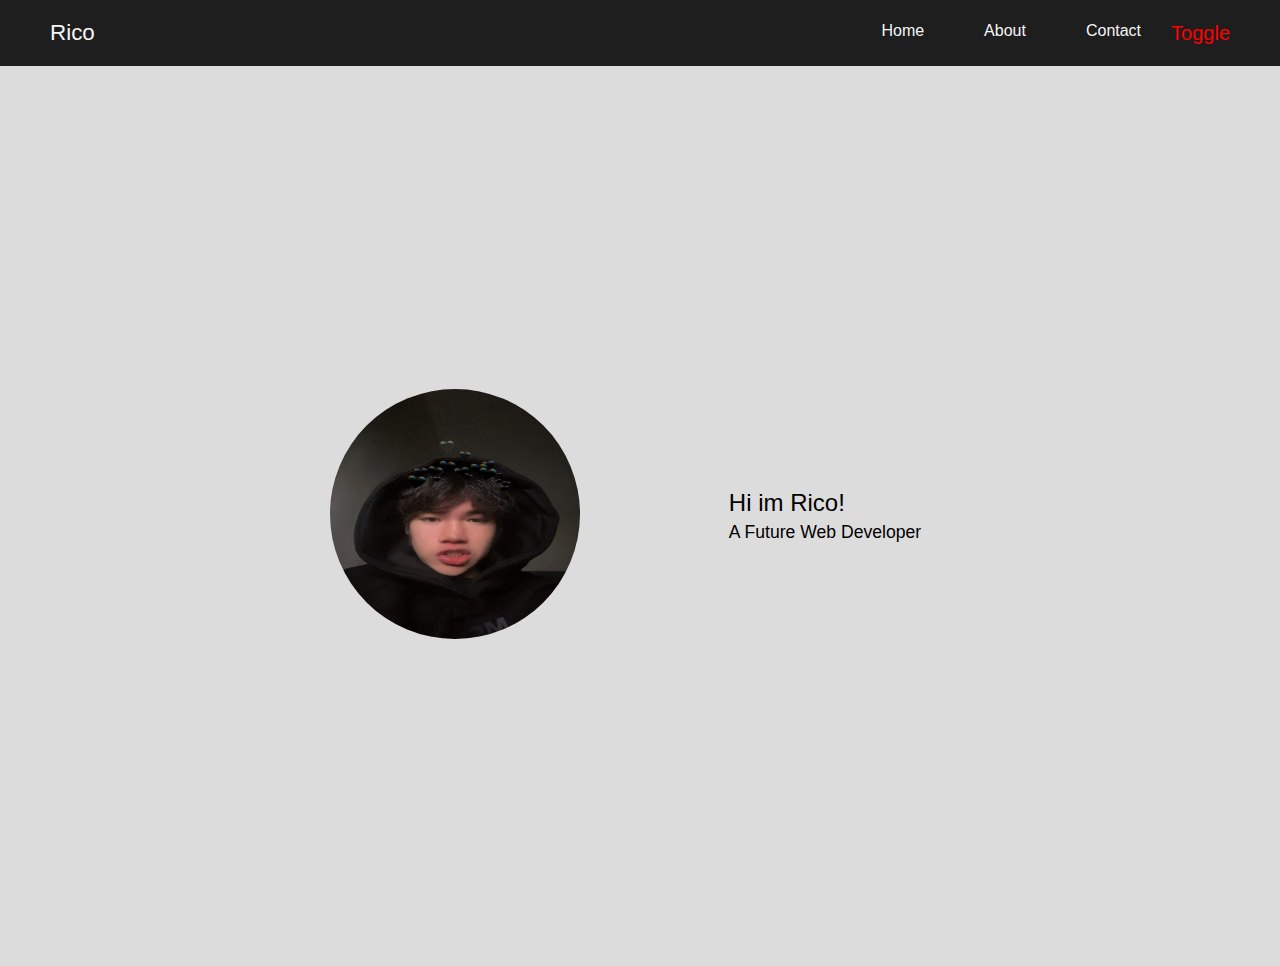
<file: index.html>
<!DOCTYPE html>
<html lang="en">
<head>
    <meta charset="UTF-8">
    <meta name="viewport" content="width=device-width, initial-scale=1.0">
    <link rel="stylesheet" href="style.css">
    <title>Portfolio</title>
</head>
<body>
    <div class="nav-container">
        <div class="Home-Title">Rico</div>
        <div class="nav-lists">
            <ul>
                <li> <a href="index.html">Home</a></li>
                <li> <a href="about.html">About</a></li>
                <li> <a href="contact.html">Contact</a></li>
                <button id = "toggleBtn">Toggle</button>
            </ul>
            
        </div>
    </div>
    <div class="Home-Section-Container mode">
        <div class="grid-items-1">
            <img src="Image/rico-pic.jpg" alt="rico.pic">
        </div>
        <div class="grid-items-2">
            <div class="right-side-title">
                <span>Hi im Rico!</span>
            </div>
            <div class="right-side-below-the-title">
                <span>A Future Web Developer</span>
            </div>
        </div>
    </div>
    <script src="script.js"></script>
</body>
</html>
</file>
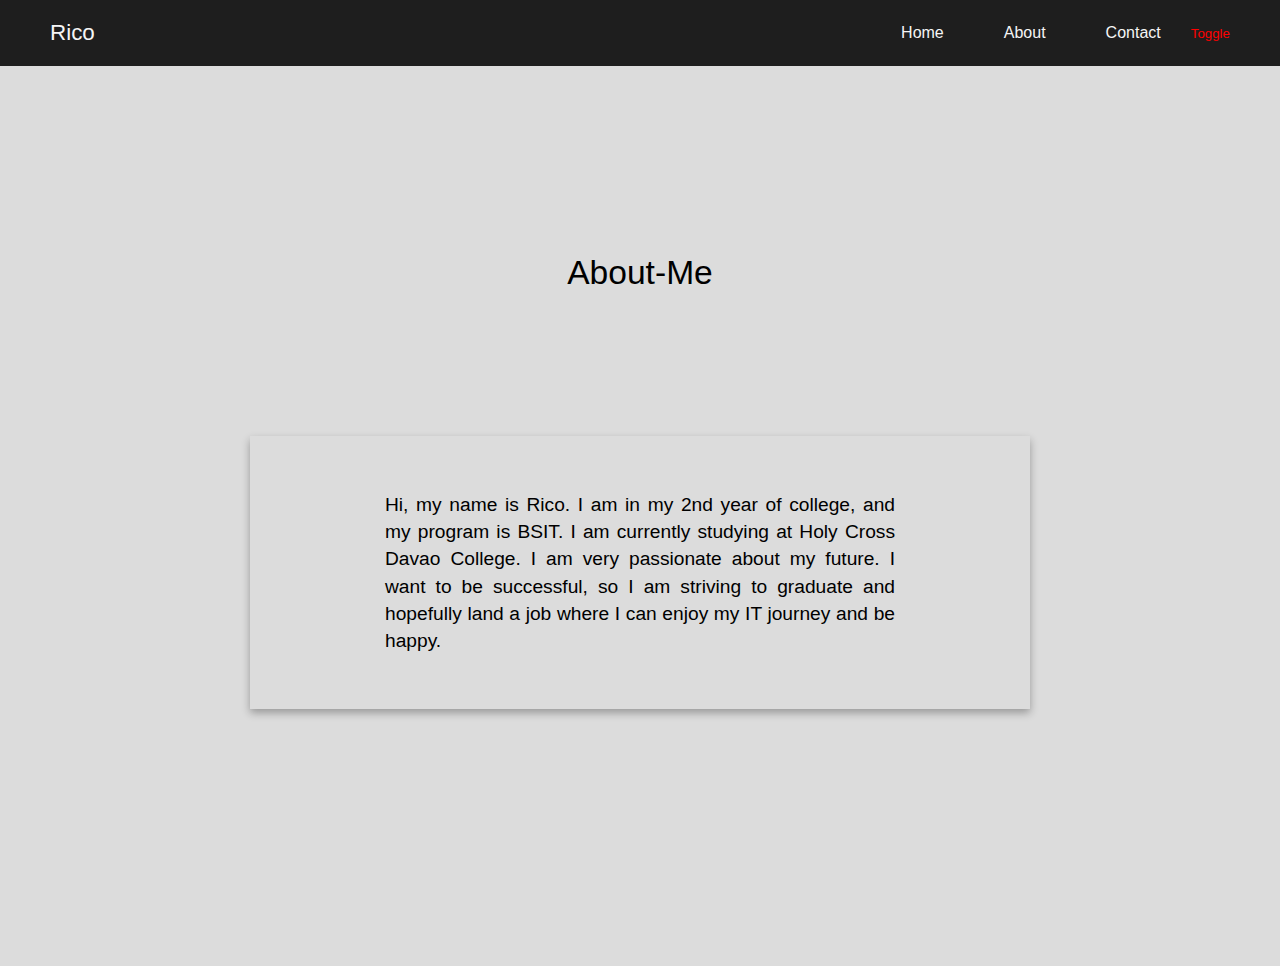
<file: about.html>
<!DOCTYPE html>
<html lang="en">
<head>
    <meta charset="UTF-8">
    <meta name="viewport" content="width=device-width, initial-scale=1.0">
    <link rel="stylesheet" href="about.css">
    <title>Portfolio</title>
</head>
<body>
    <div class="nav-container">
        <div class="Home-Title">Rico</div>
        <div class="nav-lists">
            <ul>
                <li> <a href="index.html">Home</a></li>
                <li> <a href="about.html">About</a></li>
                <li> <a href="contact.html">Contact</a></li>
                <button id = "toggleBtn">Toggle</button>
            </ul>
        </div>
    </div>
    <div class="About-Section-Container mode">
        <div class="grid-items-1">
            <span>
                About-Me
            </span>
        </div>
        <div class="grid-items-2 mode">
            <span>
                Hi, my name is Rico. I am in my 2nd year of college, and my program is BSIT.
                I am currently studying at Holy Cross Davao College. I am very passionate about my future.
                I want to be successful, so I am striving to graduate and hopefully land a job where I can enjoy
                 my IT journey and be happy.
            </span>
        </div>
    </div>
    <script src="script.js"></script>
</body>
</html>
</file>
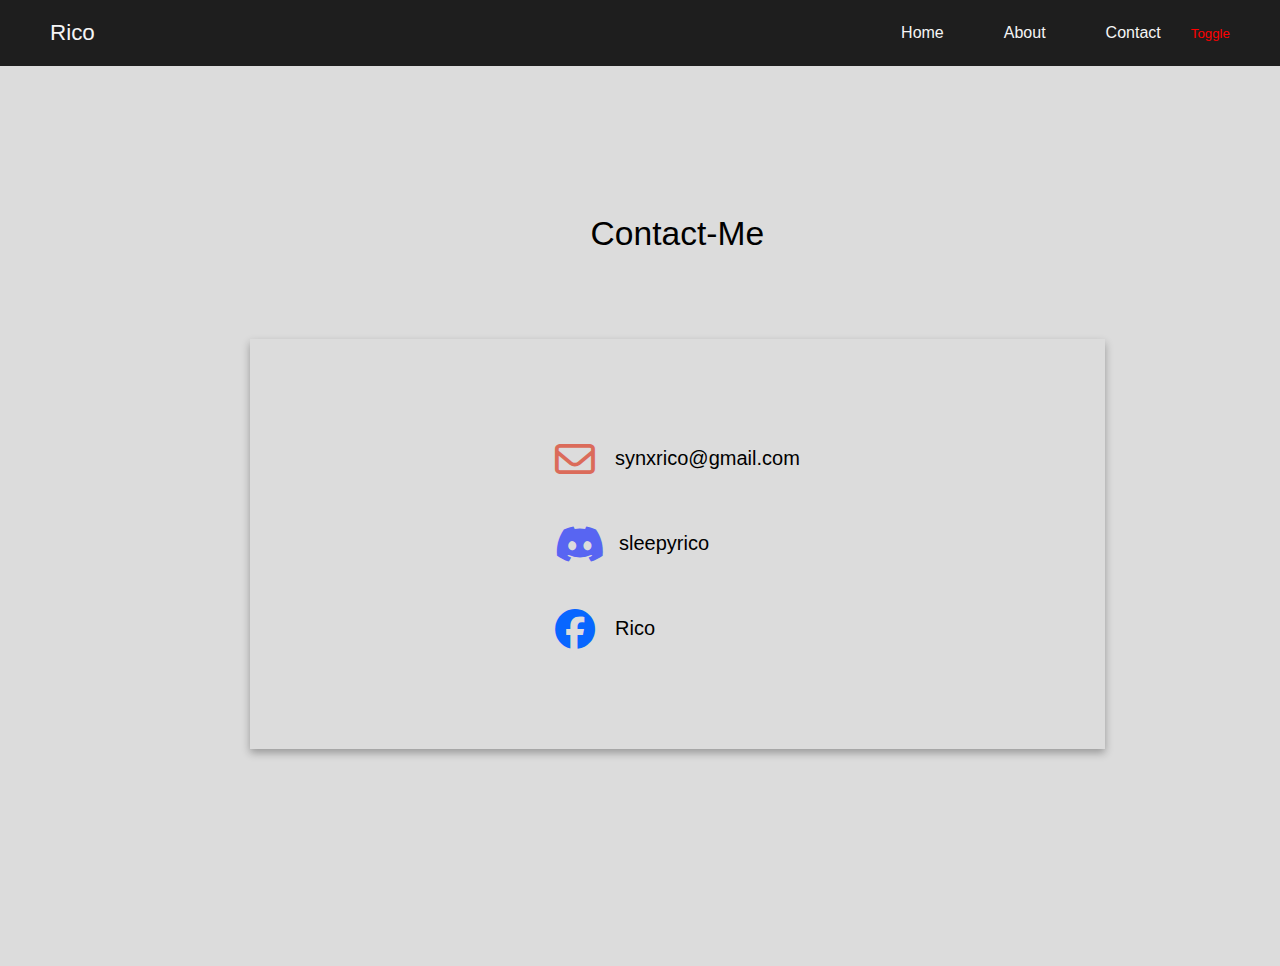
<file: contact.html>
<!DOCTYPE html>
<html lang="en">
<head>
    <meta charset="UTF-8">
    <meta name="viewport" content="width=device-width, initial-scale=1.0">
    <link rel="stylesheet" href="contact.css">
    <link rel="stylesheet" href="https://cdnjs.cloudflare.com/ajax/libs/font-awesome/6.6.0/css/all.min.css">
    <title>Portfolio</title>
</head>
<body>
    <div class="nav-container">
        <div class="Home-Title">Rico</div>
        <div class="nav-lists">
            <ul>
                <li> <a href="index.html">Home</a></li>
                <li> <a href="about.html">About</a></li>
                <li> <a href="contact.html">Contact</a></li>
                <button id = "toggleBtn">Toggle</button>
            </ul>
        </div>
    </div>
    <div class="Contact-Section-Container mode">
        <div class="grid-items-1">
            <span>Contact-Me</span>
        </div>
        <div class="grid-items-2 mode">
            <ul>
                <li> <a href="synxrico@gmail.com" target="_blank"><i class="fa-regular fa-envelope"></i> <span class="gmail-title mode">synxrico@gmail.com</span></a></li>
                <li> <a href="discordapp.com/users/840831728368091146" target="_blank"><i class="fa-brands fa-discord"></i> <span class="discord-title mode">sleepyrico</span></a></li>
                <li> <a href="https://www.facebook.com/rixcooo" target="_blank"><i class="fa-brands fa-facebook"></i><span class="facebook-title mode">Rico</span></a></li>
            </ul>
        </div>
    </div>
    <script src="script.js"></script>
</body>
</html>
</file>
<file: style.css>
:root {
    --nav-bg-color: rgb(30, 30, 30);
    --nav-box-shadow: 0 4px 8px rgba(0, 0, 0, 0.3);
    --anchor-ff: Arial, Helvetica, sans-serif;
    --nav-padding: 20px 50px;
    --anchor-bg-color: #f5f5f5;
    --anchor-hover: gray;
    --anchor-color: #333;
}

* {
    padding: 0;
    margin: 0;
    box-sizing: border-box;
}

body {
    background-color: #f2f2f2;
    width: 100%;
    height: 100vh;
    overflow-x: hidden; /* Prevent horizontal scroll on small devices */
}

.nav-container {
    display: flex;
    justify-content: space-between;
    align-items: center;
    padding: var(--nav-padding);
    background-color: var(--nav-bg-color);
}

.nav-lists > ul {
    display: flex;
    list-style: none;
}

.nav-lists > ul > li {
    margin: 0 30px;
}

li > a {
    color: var(--anchor-bg-color);
    text-decoration: none;
    font-size: 1rem;
    font-family: var(--anchor-ff);
}
#toggleBtn {
    background-color: transparent;
    border: none;
}

.Home-Title {
    font-family: var(--anchor-ff);
    font-size: 1.4rem;
    color: var(--anchor-bg-color);
    text-decoration: none;
}

a:hover {
    color: var(--anchor-hover);
}

.Home-Section-Container {
    display: grid;
    grid-template-columns: repeat(2, 1fr);
    width: 100%;
    height: 100vh;
    place-items: center;
    padding: 160px 270px;
    background-color: #dcdcdc;
}
.dark {
    background-color: #333;
    color: #dcdcdc;
}
.navy {
    background-color: #001746;
    color: #dcdcdc;
}

.grid-items-1 > img {
    width: 250px;
    height: 250px;
    border-radius: 50%;
}

.right-side-title {
    font-family: var(--anchor-ff);
    font-size: 1.5rem;
}

.right-side-below-the-title {
    font-family: var(--anchor-ff);
    font-size: 1.1rem;
    margin-top: 5px;
}
button {
    font-size: 20px;
    color: red;
}

/* Responsive Styles */
@media (max-width: 1200px) {
    .nav-container {
        padding: 15px 40px;
    }

    .nav-lists > ul > li {
        margin: 0 20px;
    }

    .Home-Section-Container {
        padding: 120px 150px;
        grid-template-columns: 1fr;
        text-align: center;
    }

    .right-side-title, .right-side-below-the-title {
        font-size: 1.2rem;
    }
}

@media (max-width: 768px) {
    .nav-container {
        flex-direction: column;
        padding: 10px 20px;
    }

    .nav-lists > ul {
        flex-direction: column;
        align-items: center;
    }

    .nav-lists > ul > li {
        margin: 10px 0;
    }

    .Home-Section-Container {
        padding: 80px 50px;
        grid-template-columns: 1fr;
    }

    .grid-items-1 > img {
        width: 200px;
        height: 200px;
    }

    .right-side-title {
        font-size: 1.3rem;
    }

    .right-side-below-the-title {
        font-size: 1rem;
    }
}

@media (max-width: 480px) {
    .nav-container {
        padding: 10px 15px;
    }

    .nav-lists > ul {
        flex-direction: column;
        align-items: flex-start;
    }

    .Home-Section-Container {
        padding: 60px 20px;
        grid-template-columns: 1fr;
    }

    .grid-items-1 > img {
        width: 150px;
        height: 150px;
    }

    .right-side-title {
        font-size: 1.1rem;
    }

    .right-side-below-the-title {
        font-size: 0.9rem;
    }
}
</file>
<file: about.css>
:root {
    --nav-bg-color: rgb(30, 30, 30);
    --nav-box-shadow: 0 4px 8px rgba(0, 0, 0, 0.3);
    --anchor-ff: Arial, Helvetica, sans-serif;
    --nav-padding: 20px 50px;
    --anchor-bg-color: #f5f5f5;
    --anchor-hover: gray;
    --anchor-color: #333;
}

* {
    padding: 0;
    margin: 0;
    box-sizing: border-box;
}

body {
    background-color: #dcdcdc;
    width: 100%;
    height: 100vh;
    overflow-x: hidden; /* Prevent horizontal scroll on small devices */
}

.nav-container {
    display: flex;
    justify-content: space-between;
    align-items: center;
    padding: var(--nav-padding);
    background-color: var(--nav-bg-color);
}

.nav-lists > ul {
    display: flex;
    list-style: none;
}

.nav-lists > ul > li {
    margin: 0 30px;
}
.dark {
    background-color: #333;
    color: #dcdcdc;
}
.navy {
    background-color: #001746;
    color: #dcdcdc;
}

li > a {
    color: var(--anchor-bg-color);
    text-decoration: none;
    font-size: 1rem;
    font-family: var(--anchor-ff);
}

.Home-Title {
    font-family: var(--anchor-ff);
    font-size: 1.4rem;
    color: var(--anchor-bg-color);
    text-decoration: none;
}

a:hover {
    color: var(--anchor-hover);
}

.About-Section-Container {
    display: grid;
    place-items: center;
    height: 100vh;
    padding: 200px 250px;
    text-align: center; /* Center align text for smaller screens */
}

.grid-items-1 {
    margin-top: -100px;
    font-family: var(--anchor-ff);
    font-size: 2.1rem;
}

.grid-items-2 {
    border: 5px solid transparent;
    box-shadow: var(--nav-box-shadow);
    font-family: var(--anchor-ff);
    font-size: 1.2rem;
    text-align: justify;
    padding: 50px 130px;
    line-height: 1.7rem;
}
#toggleBtn {
    background-color: transparent;
    border: none;
    color: red;
}

/* Responsive Styles */
@media (max-width: 1200px) {
    .nav-container {
        padding: 15px 40px;
    }

    .nav-lists > ul > li {
        margin: 0 20px;
    }

    .About-Section-Container {
        padding: 150px 200px;
        text-align: center; /* Center align text for medium screens */
    }

    .grid-items-2 {
        padding: 40px 100px;
    }
}

@media (max-width: 768px) {
    .nav-container {
        flex-direction: column;
        padding: 10px 20px;
    }

    .nav-lists > ul {
        flex-direction: column;
        align-items: center;
    }

    .nav-lists > ul > li {
        margin: 10px 0;
    }

    .About-Section-Container {
        padding: 100px 50px;
        text-align: center; /* Center align text for smaller screens */
    }

    .grid-items-1 {
        font-size: 1.8rem;
        margin-top: -50px;
    }

    .grid-items-2 {
        padding: 30px 50px;
        font-size: 1rem;
    }
}

@media (max-width: 480px) {
    .nav-container {
        padding: 10px 15px;
    }

    .nav-lists > ul {
        flex-direction: column;
        align-items: flex-start;
    }
    .dark {
        background-color: #333;
        color: #dcdcdc;
    }
    .navy {
        background-color: #001746;
        color: #dcdcdc;
    }

    .About-Section-Container {
        padding: 80px 20px;
        text-align: center; /* Center align text for smallest screens */
    }

    .grid-items-1 {
        font-size: 1.5rem;
        margin-top: 0;
    }

    .grid-items-2 {
        padding: 20px 30px;
        font-size: 0.9rem;
    }
}
</file>
<file: contact.css>
:root {
    --nav-bg-color: rgb(30, 30, 30);
    --nav-box-shadow: 0 4px 8px rgba(0, 0, 0, 0.3);
    --anchor-ff: Arial, Helvetica, sans-serif;
    --nav-padding: 20px 50px;
    --anchor-bg-color: #f5f5f5;
    --anchor-hover: gray;
    --anchor-color: #333;
    --facebook-bg-color: #0866FF;
    --gmail-bg-color: #DB6B5A;
    --discord-bg-color: #5865F2;
}

* {
    padding: 0;
    margin: 0;
    box-sizing: border-box;
}

body {
    background-color: #dcdcdc;
    width: 100%;
    height: 100vh;
    overflow-x: hidden;
}

.nav-container {
    display: flex;
    justify-content: space-between;
    align-items: center;
    padding: var(--nav-padding);
    background-color: var(--nav-bg-color);
}

.nav-lists > ul {
    display: flex;
    list-style: none;
}

.nav-lists > ul > li {
    margin: 0 30px;
}

li > a {
    color: var(--anchor-bg-color);
    text-decoration: none;
    font-size: 1rem;
    font-family: var(--anchor-ff);
}
.dark {
    background-color: #333;
    color: #dcdcdc;
}
.navy {
    background-color: #001746;
    color: #dcdcdc;
    
}
#toggleBtn {
    background-color: transparent;
    border: none;
    color: red
}

.Home-Title {
    font-family: var(--anchor-ff);
    font-size: 1.4rem;
    color: var(--anchor-bg-color);
    text-decoration: none;
}

a:hover {
    color: var(--anchor-hover);
}

.fa-envelope,
.fa-discord,
.fa-facebook {
    font-size: 40px;
}

.fa-envelope {
    color: var(--gmail-bg-color);
}

.fa-discord {
    color: var(--discord-bg-color);
}

.fa-facebook {
    color: var(--facebook-bg-color);
}

.Contact-Section-Container {
    display: grid;
    place-items: center;
    padding: 200px 250px;
    height: 100vh;
    text-align: center;
}

.grid-items-1 {
    margin-top: -100px;
    font-family: var(--anchor-ff);
    font-size: 2.1rem;
}

.grid-items-2 {
    border: 5px solid transparent;
    box-shadow: var(--nav-box-shadow);
    font-family: var(--anchor-ff);
    font-size: 1.2rem;
    text-align: justify;
    padding: 50px 300px;
    margin-top: 20px;
}

ul {
    list-style: none;
}

.gmail-title,
.facebook-title,
.discord-title {
    font-size: 20px;
    color: black;
    font-family: var(--anchor-ff);
}

.gmail-title {
    margin-left: 10px;
}

.discord-title {
    margin-left: 4px;
}

.facebook-title {
    margin-left: 10px;
}

li {
    margin: 45px 0;
}

li > a {
    display: flex;
    align-items: center;
    gap: 10px;
}

/* Responsive Styles */
@media (max-width: 1200px) {
    .nav-container {
        padding: 15px 40px;
    }

    .nav-lists > ul > li {
        margin: 0 20px;
    }

    .Contact-Section-Container {
        padding: 150px 150px;
    }

    .grid-items-2 {
        padding: 40px 200px;
    }
}

@media (max-width: 768px) {
    .nav-container {
        flex-direction: column;
        padding: 10px 20px;
    }

    .nav-lists > ul {
        flex-direction: column;
        align-items: center;
    }

    .nav-lists > ul > li {
        margin: 10px 0;
    }

    .Contact-Section-Container {
        padding: 100px 50px;
    }

    .grid-items-1 {
        font-size: 1.8rem;
        margin-top: -50px;
    }

    .grid-items-2 {
        padding: 30px 50px;
        font-size: 1rem;
    }

    .fa-envelope,
    .fa-discord,
    .fa-facebook {
        font-size: 35px;
    }
}

@media (max-width: 480px) {
    .nav-container {
        padding: 10px 15px;
    }

    .nav-lists > ul {
        flex-direction: column;
        align-items: flex-start;
    }

    .Contact-Section-Container {
        padding: 80px 20px;
    }

    .grid-items-1 {
        font-size: 1.5rem;
        margin-top: 0;
    }

    .grid-items-2 {
        padding: 20px 30px;
        font-size: 0.9rem;
    }

    .fa-envelope,
    .fa-discord,
    .fa-facebook {
        font-size: 30px;
    }
}
</file>
